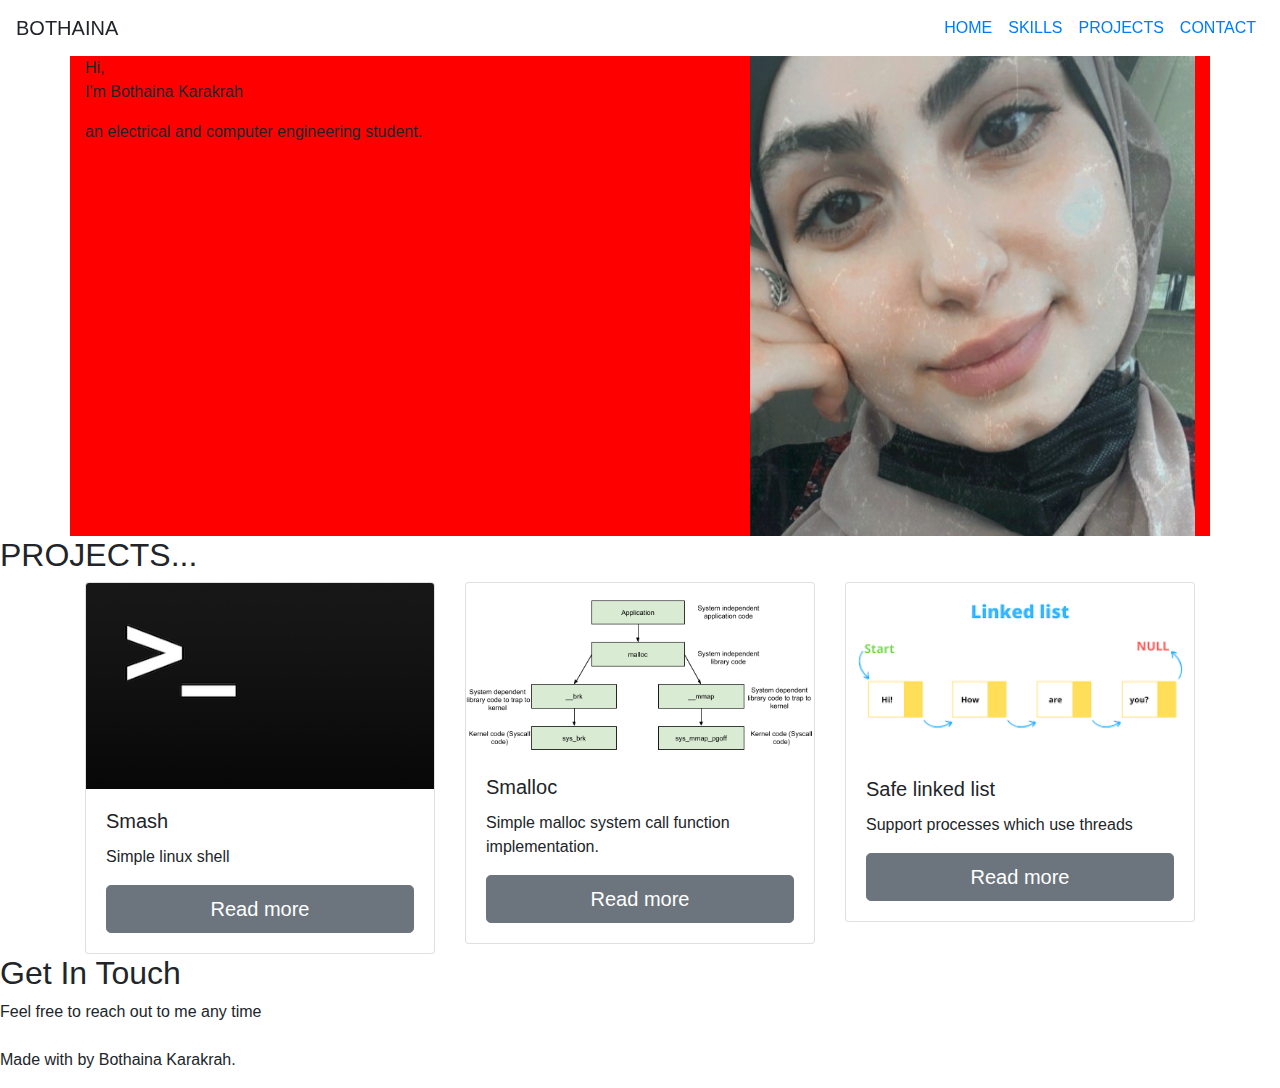
<file: index2.html>
<!DOCTYPE html>
<html lang="en" dir="ltr">
  <head>
    <meta charset="utf-8">
    <title></title>
    <link rel="stylesheet" href="https://maxcdn.bootstrapcdn.com/bootstrap/4.0.0/css/bootstrap.min.css" integrity="sha384-Gn5384xqQ1aoWXA+058RXPxPg6fy4IWvTNh0E263XmFcJlSAwiGgFAW/dAiS6JXm" crossorigin="anonymous">
    <script src="https://code.jquery.com/jquery-3.2.1.slim.min.js" integrity="sha384-KJ3o2DKtIkvYIK3UENzmM7KCkRr/rE9/Qpg6aAZGJwFDMVNA/GpGFF93hXpG5KkN" crossorigin="anonymous"></script>
<script src="https://cdnjs.cloudflare.com/ajax/libs/popper.js/1.12.9/umd/popper.min.js" integrity="sha384-ApNbgh9B+Y1QKtv3Rn7W3mgPxhU9K/ScQsAP7hUibX39j7fakFPskvXusvfa0b4Q" crossorigin="anonymous"></script>
<script src="https://maxcdn.bootstrapcdn.com/bootstrap/4.0.0/js/bootstrap.min.js" integrity="sha384-JZR6Spejh4U02d8jOt6vLEHfe/JQGiRRSQQxSfFWpi1MquVdAyjUar5+76PVCmYl" crossorigin="anonymous"></script>

  </head>
  <body>

    <nav class="navbar navbar-expand-md  sticky-top">
       <span class="navbar-brand">BOTHAINA</span>
      <!-- for button -->
      <button class="navbar-toggler" type="button" data-toggle="collapse" data-target="#navbarTogglerDemo01" aria-controls="navbarTogglerDemo01" aria-expanded="false" aria-label="Toggle navigation">
        <span class="navbar-toggler-icon"></span>
      </button>

    <div class="collapse navbar-collapse" id="navbarTogglerDemo01">
         <!-- ml = margin left -->
    <ul class="navbar-nav ml-auto">
        <li class="nav-item">
          <a class="nav-link" href="#Home">HOME</a>
        </li>
        <li class="nav-item">
          <a class="nav-link" href="#Skills">SKILLS</a>
        </li>
        <li class="nav-item">
          <a class="nav-link" href="#Projects">PROJECTS</a>
        </li>
        <li class="nav-item">
          <a class="nav-link" href="#contact_me">CONTACT</a>
        </li>
      </ul>
  </div>
    </nav>

    <!-- wellcom -->
    <div id="Home" class="wellcom_container container">
      <div class="row" style="background-color : red;">
        <div  class="col-lg-7" data-aos="fade-up" data-aos-duration= "1000">
          <p>Hi, <br>
          I'm Bothaina Karakrah</p>
          <p>
          an electrical and computer engineering student.
          </p>
        </div>
        <div class="col-lg-5">
          <img style ="width : 100%;" class="personal_photo" src="photos/profilePic.JPG" alt="personal photo">
        </div>
      </div>
      </div>


      <div  id="Projects">
          <h2>PROJECTS...</h2>
          <div class="container">

            <div class="row" data-aos="fade-up" data-aos-duration= "1000">

              <div class="col-lg-4 col-md-6 projects-col">
                <div class="card ">
                  <img class="card-img-top" src="photos/shell.png" alt="Card image cap">
                  <div class="card-body">
                    <h5 class="card-title">Smash</h5>
                    <p class="card-text">Simple linux shell</p>
                    <a href="smash.html" class="btn btn-secondary btn-lg btn-block">Read more</a>
                  </div>
                </div>
              </div>

              <div class="col-lg-4 col-md-6 projects-col">
                <div class="card ">
                  <img class="card-img-top" src="photos/malloc.png" alt="Card image cap">
                  <div class="card-body">
                    <h5 class="card-title">Smalloc</h5>
                    <p class="card-text">Simple malloc system call function implementation.</p>
                    <a href="smalloc.html" class="btn btn-secondary btn-lg btn-block">Read more</a>
                  </div>
                </div>
              </div>

              <div class="col-lg-4 col-md-6 projects-col">
                <div class="card ">
                  <img class="card-img-top" src="photos/linked list.png" alt="Card image cap">
                  <div class="card-body">
                    <h5 class="card-title">Safe linked list</h5>
                    <p class="card-text">Support processes which use threads</p>
                    <a href="SafeLinkedList.html" class="btn btn-secondary btn-lg btn-block">Read more</a>
                  </div>
                </div>
              </div>

            </div>

          </div>

        </div>

        <div id="contact_me">
          <h2>Get In Touch<br></h2>
          <p>
          Feel free to reach out to me any time <br>
            <a href="mailto:bothaina.karakrah@hotmail.com"><i class="social-icon far fa-envelope"></i></a>
            <a href="https://www.linkedin.com/in/bothaina-karakrah-57458219a/"><i class="social-icon fab fa-linkedin"></i></a>
          <br>
              Made with <i class="fas fa-heart"></i> by Bothaina Karakrah.</p>
        </div>
      <script src="https://unpkg.com/aos@2.3.1/dist/aos.js"></script>
      <script>
        AOS.init();
      </script>

  </body>
</html>
</file>
